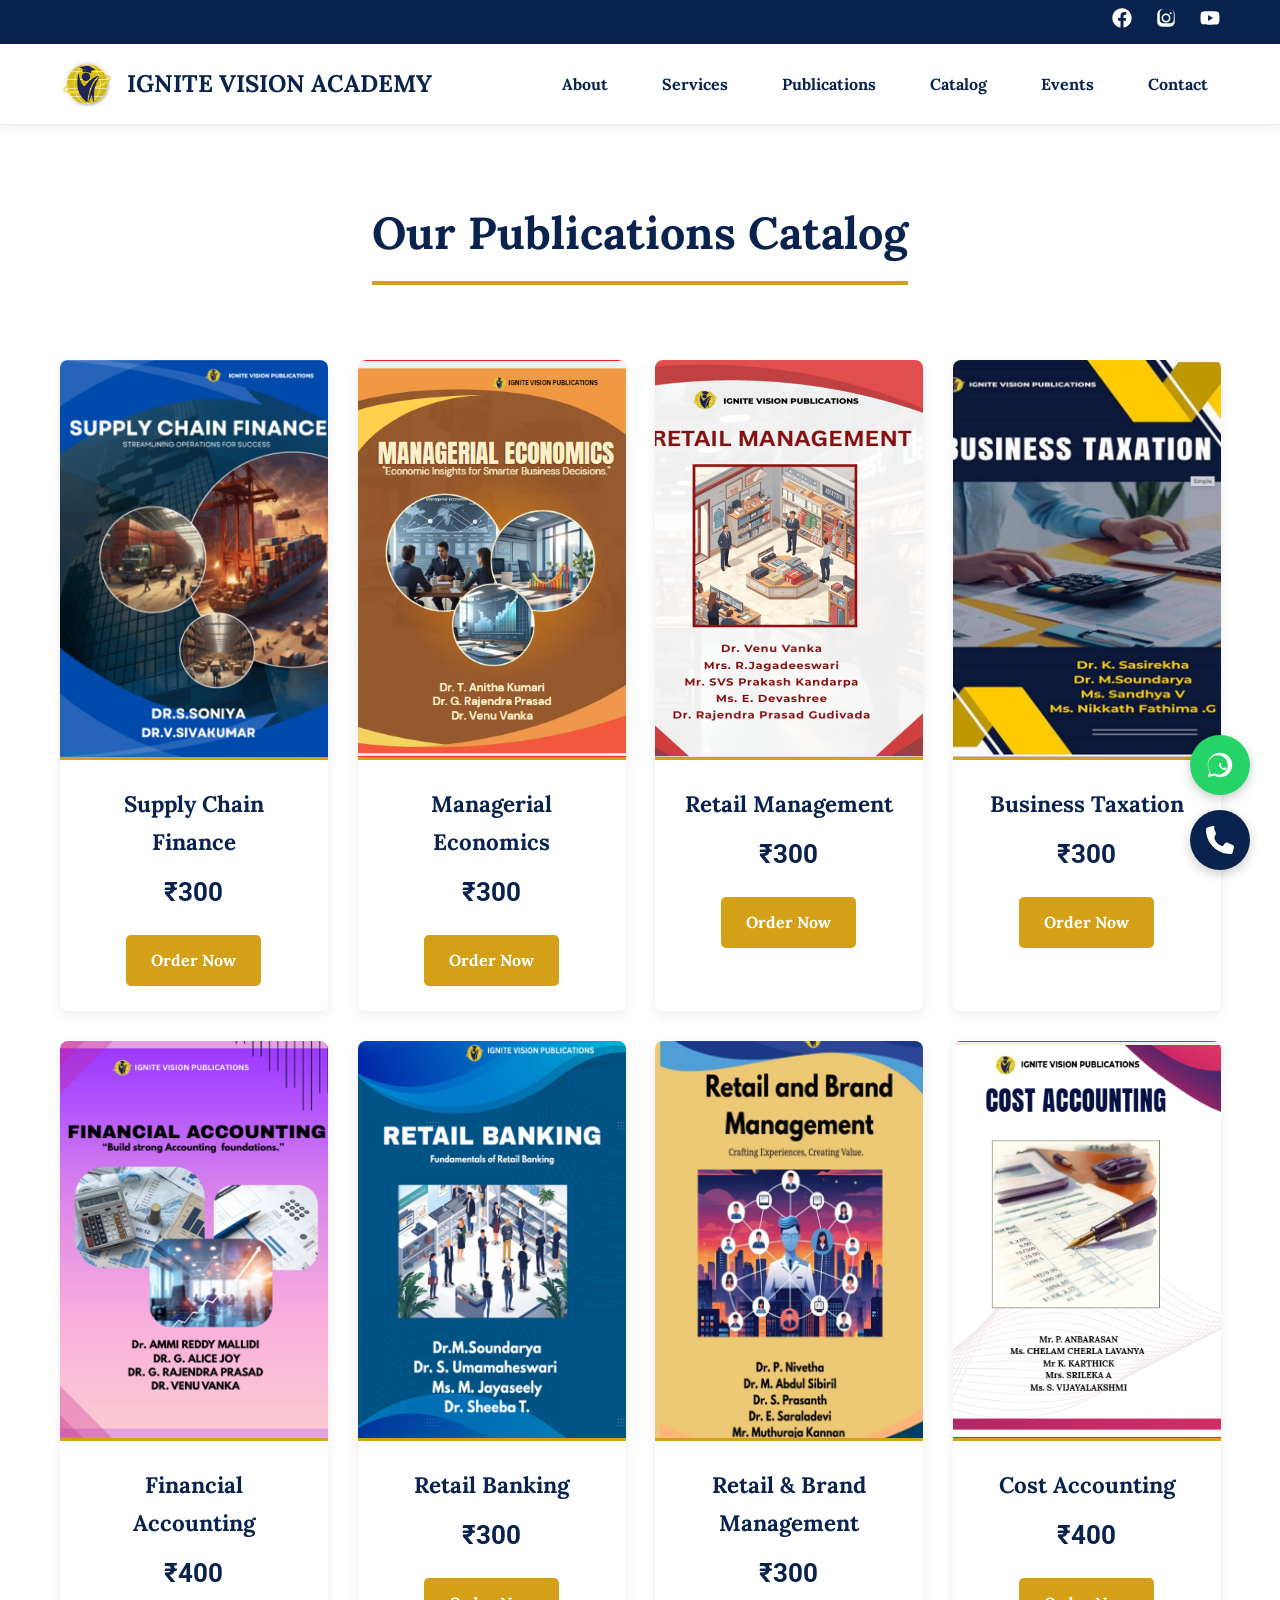
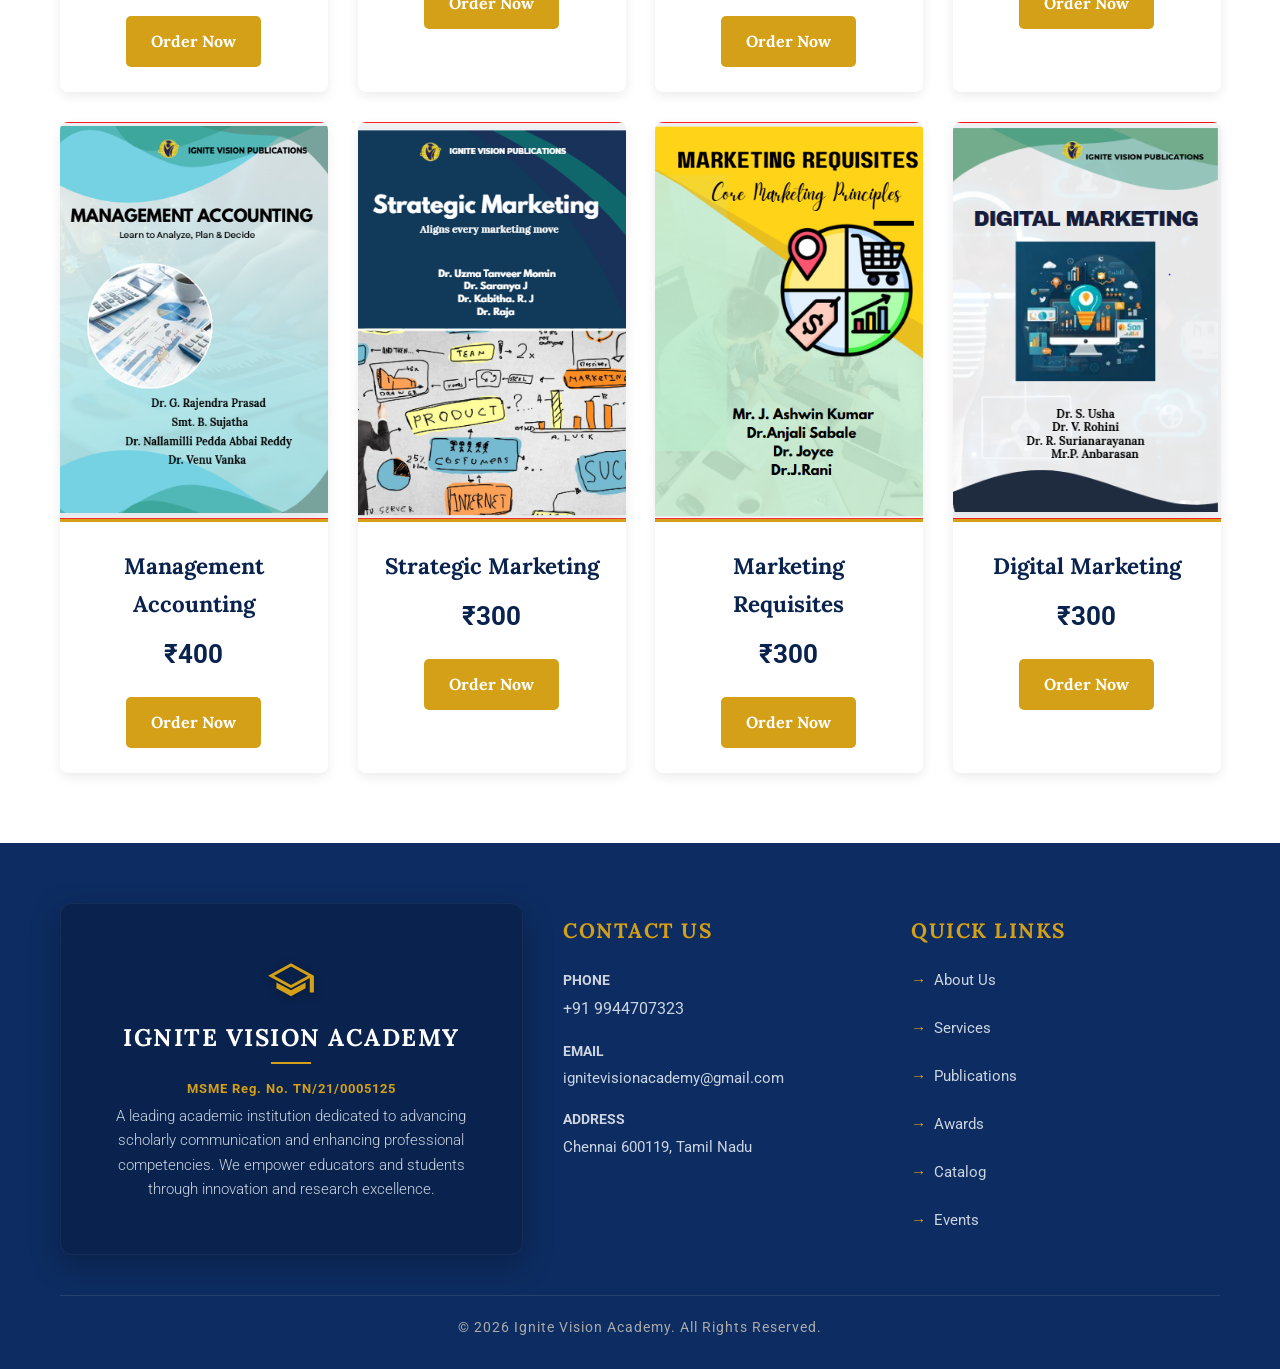
<file: catalog.html>
<!DOCTYPE html>
<html lang="en">
<head>
    <meta charset="UTF-8">
    <meta name="viewport" content="width=device-width, initial-scale=1.0">
    <title>Publications Catalog - Ignite Vision Academy</title>
    
    <link rel="preconnect" href="https://fonts.googleapis.com">
    <link rel="preconnect" href="https://fonts.gstatic.com" crossorigin>
    <link href="https://fonts.googleapis.com/css2?family=Lora:wght@700&family=Roboto:wght@300;400;700&display=swap" rel="stylesheet">
    
    <link rel="stylesheet" href="style.css">
    <style>
        /* Ensuring reveal styles are present if not in style.css */
        .reveal {
            opacity: 0;
            transform: translateY(40px);
            transition: all 0.9s cubic-bezier(0.17, 0.55, 0.55, 1);
            visibility: hidden;
        }
        .reveal.active {
            opacity: 1;
            transform: translateY(0);
            visibility: visible;
        }
    </style>
</head>
<body>

    <div class="social-ribbon">
        <div class="container">
            <div class="social-icons">
                <a href="#" target="_blank" aria-label="Facebook">
                    <svg xmlns="http://www.w3.org/2000/svg" viewBox="0 0 512 512"><path fill="currentColor" d="M504 256C504 119 393 8 256 8S8 119 8 256c0 123.78 90.69 226.38 209.25 245V327.69h-63V256h63v-54.64c0-62.15 37-96.48 93.67-96.48 27.14 0 55.52 4.84 55.52 4.84v61h-31.28c-30.8 0-40.41 19.12-40.41 38.73V256h68.78l-11 71.69h-57.78V501C413.31 482.38 504 379.78 504 256z"/></svg>
                </a>
                <a href="#" target="_blank" aria-label="Instagram">
                    <svg xmlns="http://www.w3.org/2000/svg" viewBox="0 0 448 512"><path fill="currentColor" d="M224.1 141c-63.6 0-114.9 51.3-114.9 114.9s51.3 114.9 114.9 114.9S339 319.5 339 255.9 287.7 141 224.1 141zm0 189.6c-41.1 0-74.7-33.5-74.7-74.7s33.5-74.7 74.7-74.7 74.7 33.5 74.7 74.7-33.6 74.7-74.7 74.7zm146.4-194.3c0 14.9-12 26.8-26.8 26.8-14.9 0-26.8-12-26.8-26.8s12-26.8 26.8-26.8 26.8 12 26.8 26.8zm76.1 27.2c-1.7-35.9-9.9-67.7-36.2-93.9-26.2-26.2-58-34.4-93.9-36.2-37.5-2.1-148.1-2.1-185.6 0-35.9 1.7-67.7 9.9-93.9 36.2-26.2 26.2-34.4 58-36.2 93.9-2.1 37.5-2.1 148.1 0 185.6 1.7 35.9 9.9 67.7 36.2 93.9 26.2 26.2 58 34.4 93.9 36.2 37.5 2.1 148.1 2.1 185.6 0 35.9-1.7 67.7-9.9 93.9-36.2 26.2-26.2 34.4-58 36.2-93.9 2.1-37.5 2.1-148.1 0-185.6zM416 331.4c-4.2 11.7-9.8 22.5-20.2 32.8-10.4 10.4-21.1 16-32.8 20.2-27.7 9.8-88.2 7.7-118.9 7.7-30.8 0-91.3 2.1-118.9-7.7-11.7-4.2-22.5-9.8-32.8-20.2-10.4-10.4-16-21.1-20.2-32.8-9.8-27.7-7.7-88.2-7.7-118.9 0-30.8-2.1-91.3 7.7-118.9 4.2-11.7 9.8-22.5 20.2-32.8 10.4-10.4 21.1-16 32.8-20.2 27.7-9.8 88.2-7.7 118.9-7.7 30.8 0 91.3-2.1 118.9 7.7 11.7 4.2 22.5 9.8 32.8 20.2 10.4 10.4 16 21.1 20.2 32.8 9.8 27.7 7.7 88.2 7.7 118.9 0 30.8 2.1 91.3-7.7 118.9z"/></svg>
                </a>
                <a href="#" target="_blank" aria-label="YouTube">
                    <svg xmlns="http://www.w3.org/2000/svg" viewBox="0 0 576 512"><path fill="currentColor" d="M549.655 124.083c-6.281-23.65-24.787-42.276-48.284-48.597C458.781 64 288 64 288 64S117.22 64 74.629 75.486c-23.497 6.322-42.003 24.947-48.284 48.597-11.412 42.867-11.412 132.305-11.412 132.305s0 89.438 11.412 132.305c6.281 23.65 24.787 42.276 48.284 48.597 42.599 11.486 213.37 11.486 213.37 11.486s170.77 0 213.37-11.486c23.497-6.322 42.003-24.947 48.284-48.597 11.412-42.867 11.412-132.305 11.412-132.305s0-89.438-11.412-132.305zM232 341.518V170.482l144 85.518-144 85.518z"/></svg>
                </a>
            </div>
        </div>
    </div>

    <header>
        <div class="container">
            <a href="index.html" class="logo-container"> <img src="images/logo.png" alt="Ignite Vision Academy Logo"> <h1>IGNITE VISION ACADEMY</h1>
            </a>
            <nav id="primary-navigation" data-visible="false">
                <ul>
                    <li><a href="index.html#about">About</a></li>
                    <li><a href="index.html#initiatives">Services</a></li>
                    <li><a href="index.html#publications">Publications</a></li>
                    <li><a href="catalog.html">Catalog</a></li>
                    <li><a href="index.html#events">Events</a></li>
                    <li><a href="index.html#contact">Contact</a></li>
                </ul>
                
                <button class="mobile-nav-toggle" aria-controls="primary-navigation" aria-expanded="false">
                    <span class="sr-only" style="display: none;">Menu</span>
                    <svg class="icon-hamburger" xmlns="http://www.w3.org/2000/svg" viewBox="0 0 24 24" fill="currentColor"><path d="M3 4H21V6H3V4ZM3 11H21V13H3V11ZM3 18H21V20H3V18Z"></path></svg>
                    <svg class="icon-close" xmlns="http://www.w3.org/2000/svg" viewBox="0 0 24 24" fill="currentColor"><path d="M19 6.41L17.59 5L12 10.59L6.41 5L5 6.41L10.59 12L5 17.59L6.41 19L12 13.41L17.59 19L19 17.59L13.41 12L19 6.41Z"></path></svg>
                </button>
            </nav>
        </div>
    </header>

    <main>
        <section id="catalog">
            <div class="container">
                <div class="section-header reveal">
                    <h2>Our Publications Catalog</h2>
                </div>
                
                <div class="catalog-grid">
                
                    <div class="book-card reveal">
                        <div class="book-image-container">
                            <img src="images/book-supply-chain-front.png" alt="Book Cover: Supply Chain Finance" class="book-image book-cover-front">
                            <img src="images/book-supply-chain-back.png" alt="Book Cover: Supply Chain Finance" class="book-image book-cover-back">
                        </div>
                        <div class="book-card-content">
                            <h3>Supply Chain Finance</h3>
                            <p class="book-price">₹300</p> 
                            <a href="https://wa.me/919944707323?text=Hello,%20I%20would%20like%20to%20order%20the%20book:%20Supply%20Chain%20Finance" class="btn" target="_blank">Order Now</a>
                        </div>
                    </div>
                    
                    <div class="book-card reveal">
                        <div class="book-image-container">
                            <img src="images/book-managerial-economics-front.png" alt="Book Cover: Managerial Economics" class="book-image book-cover-front">
                            <img src="images/book-managerial-economics-back.png" alt="Book Cover: Managerial Economics" class="book-image book-cover-back">
                        </div>
                        <div class="book-card-content">
                            <h3>Managerial Economics</h3>
                            <p class="book-price">₹300</p> 
                            <a href="https://wa.me/919944707323?text=Hello,%20I%20would%20like%20to%20order%20the%20book:%20Managerial%20Economics" class="btn" target="_blank">Order Now</a>
                        </div>
                    </div>
                    
                    <div class="book-card reveal">
                        <div class="book-image-container">
                            <img src="images/book-retail-management-front.png" alt="Book Cover: Retail Management" class="book-image book-cover-front">
                            <img src="images/book-retail-management-back.png" alt="Book Cover: Retail Management" class="book-image book-cover-back">
                        </div>
                        <div class="book-card-content">
                            <h3>Retail Management</h3>
                            <p class="book-price">₹300</p> 
                            <a href="https://wa.me/919944707323?text=Hello,%20I%20would%20like%20to%20order%20the%20book:%20Retail%20Management" class="btn" target="_blank">Order Now</a>
                        </div>
                    </div>
                    
                    <div class="book-card reveal">
                        <div class="book-image-container">
                            <img src="images/book-business-taxation-front.png" alt="Book Cover: Business Taxation" class="book-image book-cover-front">
                            <img src="images/book-business-taxation-back.png" alt="Book Cover: Business Taxation" class="book-image book-cover-back">
                        </div>
                        <div class="book-card-content">
                            <h3>Business Taxation</h3>
                            <p class="book-price">₹300</p> 
                            <a href="https://wa.me/919944707323?text=Hello,%20I%20would%20like%20to%20order%20the%20book:%20Business%20Taxation" class="btn" target="_blank">Order Now</a>
                        </div>
                    </div>
                    
                    <div class="book-card reveal">
                        <div class="book-image-container">
                            <img src="images/book-financial-accounting-front.png" alt="Book Cover: Financial Accounting" class="book-image book-cover-front">
                            <img src="images/book-financial-accounting-back.png" alt="Book Cover: Financial Accounting" class="book-image book-cover-back">
                        </div>
                        <div class="book-card-content">
                            <h3>Financial Accounting</h3>
                            <p class="book-price">₹400</p> 
                            <a href="https://wa.me/919944707323?text=Hello,%20I%20would%20like%20to%20order%20the%20book:%20Financial%20Accounting" class="btn" target="_blank">Order Now</a>
                        </div>
                    </div>
                    
                    <div class="book-card reveal">
                        <div class="book-image-container">
                            <img src="images/book-retail-banking-front.png" alt="Book Cover: Retail Banking" class="book-image book-cover-front">
                            <img src="images/book-retail-banking-back.png" alt="Book Cover: Retail Banking" class="book-image book-cover-back">
                        </div>
                        <div class="book-card-content">
                            <h3>Retail Banking</h3>
                            <p class="book-price">₹300</p> 
                            <a href="https://wa.me/919944707323?text=Hello,%20I%20would%20like%20to%20order%20the%20book:%20Retail%20Banking" class="btn" target="_blank">Order Now</a>
                        </div>
                    </div>
                    
                    <div class="book-card reveal">
                        <div class="book-image-container">
                            <img src="images/book-retail-brand-management-front.png" alt="Book Cover: Retail and Brand Management" class="book-image book-cover-front">
                            <img src="images/book-retail-brand-management-back.png" alt="Book Cover: Retail and Brand Management" class="book-image book-cover-back">
                        </div>
                        <div class="book-card-content">
                            <h3>Retail & Brand Management</h3>
                            <p class="book-price">₹300</p> 
                            <a href="https://wa.me/919944707323?text=Hello,%20I%20would%20like%20to%20order%20the%20book:%20Retail%20and%20Brand%20Management" class="btn" target="_blank">Order Now</a>
                        </div>
                    </div>
                    
                     <div class="book-card reveal">
                        <div class="book-image-container">
                            <img src="images/Front-Cost-Accounting.png" alt="Book Cover: Cost Accounting" class="book-image book-cover-front">
                            <img src="images/Back-Cost-Accounting-2.png" alt="Book Cover: Cost Accounting" class="book-image book-cover-back">
                        </div>
                        <div class="book-card-content">
                            <h3>Cost Accounting</h3>
            <p class="book-price">₹400</p> 
            <a href="https://wa.me/919944707323?text=Hello,%20I%20would%20like%20to%20order%20the%20book:%20Cost%20Accounting" class="btn" target="_blank">Order Now</a>
        </div>
                    </div>
                     <div class="book-card reveal">
                        <div class="book-image-container">
                           <img src="images/front-Management-Accounting.png" alt="Book Cover: Management Accounting" class="book-image book-cover-front">
            <img src="images/Back-Management-Accounting-2.png" alt="Book Cover: Management Accounting" class="book-image book-cover-back">
        </div>
                        <div class="book-card-content">
                            <h3>Management Accounting</h3>
            <p class="book-price">₹400</p> 
            <a href="https://wa.me/919944707323?text=Hello,%20I%20would%20like%20to%20order%20the%20book:%20Management%20Accounting" class="btn" target="_blank">Order Now</a>
        </div>
                    </div>

                     <div class="book-card reveal">
                        <div class="book-image-container">
                           <img src="images/front-strategic-marketing.PNG" alt="Book Cover: Strategic Marketing" class="book-image book-cover-front">
            <img src="images/back-strategic-marketing.PNG" alt="Book Cover: Strategic Marketing" class="book-image book-cover-back">
         </div>
                        <div class="book-card-content">
                            <h3>Strategic Marketing</h3>
            <p class="book-price">₹300</p> 
            <a href="https://wa.me/919944707323?text=Hello,%20I%20would%20like%20to%20order%20the%20book:%20Strategic%20Marketing" class="btn" target="_blank">Order Now</a>
        </div>
                    </div>
                     <div class="book-card reveal">
                        <div class="book-image-container">
                             <img src="images/front-marketing-requisites.PNG" alt="Book Cover: Marketing Requisites" class="book-image book-cover-front">
                <img src="images/back-marketing-requisites.PNG" alt="Book Cover: Marketing Requisites" class="book-image book-cover-back">
           </div>
                        <div class="book-card-content">
                            <h3>Marketing Requisites</h3>
                <p class="book-price">₹300</p> 
                <a href="https://wa.me/919944707323?text=Hello,%20I%20would%20like%20to%20order%20the%20book:%20Marketing%20Requisites" class="btn" target="_blank">Order Now</a>
             </div>
                    </div>
                     <div class="book-card reveal">
                        <div class="book-image-container">
                             <img src="images/front-Digital-marketing.PNG" alt="Book Cover: Digital Marketing" class="book-image book-cover-front">
                <img src="images/back-Digital-marketing.PNG" alt="Book Cover: Digital Marketing" class="book-image book-cover-back">
            </div>
                        <div class="book-card-content">
                            <h3>Digital Marketing</h3>
                <p class="book-price">₹300</p> 
                <a href="https://wa.me/919944707323?text=Hello,%20I%20would%20like%20to%20order%20the%20book:%20Digital%20Marketing" class="btn" target="_blank">Order Now</a>
            </div>
                    </div>
                </div>
            </div>
        </section>
    </main>

   <footer id="contact" style="background-color: #0d2c61; padding: 60px 0 30px; color: var(--white);">
    <div class="container">
        <div class="footer-grid" style="display: grid; grid-template-columns: 1.5fr 1fr 1fr; gap: 40px; align-items: stretch;">
            
            <div class="footer-brand-sidebar reveal" style="background-color: #0A234E; text-align: center; display: flex; flex-direction: column; justify-content: center; padding: 35px 30px; border-radius: 12px; box-shadow: 0 10px 30px rgba(0,0,0,0.25); border: 1px solid rgba(255,255,255,0.05);">
                <div style="margin-bottom: 15px;">
                    <svg xmlns="http://www.w3.org/2000/svg" width="50" height="50" viewBox="0 0 24 24" fill="var(--primary-gold)" style="margin-bottom: 10px; filter: drop-shadow(0 2px 4px rgba(0,0,0,0.3));">
                        <path d="M12 3L1 9l11 6 9-4.91V17h2V9L12 3zM3.89 9L12 4.58 20.11 9 12 13.42 3.89 9zM12 16l-7-3.82V15l7 3.82 7-3.82v-2.82L12 16z"/>
                    </svg>
                    <h3 style="color: var(--white); font-size: 1.5rem; margin: 0; font-family: var(--font-heading); text-transform: uppercase; letter-spacing: 1.5px; line-height: 1.1;">
                        Ignite Vision Academy
                    </h3>
                    <div style="width: 40px; height: 2px; background: var(--primary-gold); margin: 10px auto 0;"></div>
                </div>
                <p style="color: #cbd5e1; line-height: 1.6; font-size: 0.95rem; margin: 0; font-weight: 300;">
                    <span style="display: block; font-size: 0.8rem; color: var(--primary-gold); margin-bottom: 5px; font-weight: 700; letter-spacing: 1px;">MSME Reg. No. TN/21/0005125</span>
                    A leading academic institution dedicated to advancing scholarly communication and enhancing professional competencies. We empower educators and students through innovation and research excellence.
                </p>
            </div>

            <div class="footer-contact reveal" style="padding: 10px 0;">
                <h3 style="color: var(--primary-gold); font-family: var(--font-heading); text-transform: uppercase; letter-spacing: 1.5px; margin-bottom: 20px; font-size: 1.3rem;">Contact Us</h3>
                <div style="display: flex; flex-direction: column; gap: 15px;">
                    <p style="color: #eee; font-size: 0.95rem; margin: 0;">
                        <strong style="color: var(--white); display: block; margin-bottom: 2px; font-size: 0.85rem; text-transform: uppercase; opacity: 0.8;">Phone</strong>
                        <a href="tel:+919944707323" style="color: #cbd5e1; text-decoration: none; font-size: 1rem; transition: color 0.3s;">+91 9944707323</a>
                    </p>
                    <p style="color: #eee; font-size: 0.95rem; margin: 0;">
                        <strong style="color: var(--white); display: block; margin-bottom: 2px; font-size: 0.85rem; text-transform: uppercase; opacity: 0.8;">Email</strong>
                        <a href="mailto:ignitevisionacademy@gmail.com" style="color: #cbd5e1; text-decoration: none; word-break: break-all; transition: color 0.3s;">ignitevisionacademy@gmail.com</a>
                    </p>
                    <p style="color: #eee; font-size: 0.95rem; margin: 0;">
                        <strong style="color: var(--white); display: block; margin-bottom: 2px; font-size: 0.85rem; text-transform: uppercase; opacity: 0.8;">Address</strong>
                        <span style="color: #cbd5e1;">Chennai 600119, Tamil Nadu</span>
                    </p>
                </div>
            </div>
            
            <div class="footer-links reveal" style="padding: 10px 0;">
                <h3 style="color: var(--primary-gold); font-family: var(--font-heading); text-transform: uppercase; letter-spacing: 1.5px; margin-bottom: 20px; font-size: 1.3rem;">Quick Links</h3>
                <ul style="list-style: none; padding: 0; margin: 0; display: flex; flex-direction: column; gap: 10px;">
                    <li><a href="#about" style="color: #cbd5e1; text-decoration: none; font-size: 0.95rem; display: flex; align-items: center; gap: 8px; transition: 0.3s;"><span style="color: var(--primary-gold);">→</span> About Us</a></li>
                    <li><a href="#initiatives" style="color: #cbd5e1; text-decoration: none; font-size: 0.95rem; display: flex; align-items: center; gap: 8px; transition: 0.3s;"><span style="color: var(--primary-gold);">→</span> Services</a></li>
                    <li><a href="#publications" style="color: #cbd5e1; text-decoration: none; font-size: 0.95rem; display: flex; align-items: center; gap: 8px; transition: 0.3s;"><span style="color: var(--primary-gold);">→</span> Publications</a></li>
                    <li><a href="#awards" style="color: #cbd5e1; text-decoration: none; font-size: 0.95rem; display: flex; align-items: center; gap: 8px; transition: 0.3s;"><span style="color: var(--primary-gold);">→</span> Awards</a></li>
                    <li><a href="catalog.html" style="color: #cbd5e1; text-decoration: none; font-size: 0.95rem; display: flex; align-items: center; gap: 8px; transition: 0.3s;"><span style="color: var(--primary-gold);">→</span> Catalog</a></li>
                    <li><a href="#events" style="color: #cbd5e1; text-decoration: none; font-size: 0.95rem; display: flex; align-items: center; gap: 8px; transition: 0.3s;"><span style="color: var(--primary-gold);">→</span> Events</a></li>
                </ul>
            </div>

        </div>
        
        <div class="copyright" style="text-align: center; margin-top: 40px; padding-top: 20px; border-top: 1px solid rgba(255,255,255,0.1); color: #aaa; font-size: 0.85rem; letter-spacing: 1px;">
            <p>&copy; 2026 Ignite Vision Academy. All Rights Reserved.</p>
        </div>
    </div>
</footer>

    <div class="floating-action-buttons">
        <a href="https://wa.me/919944707323" class="fab-icon whatsapp" target="_blank" aria-label="Chat on WhatsApp">
            <svg xmlns="http://www.w3.org/2000/svg" viewBox="0 0 512 512"><path fill="currentColor" d="M414.7 97.4C371.1 53.8 314.3 32 256 32C132.3 32 32 132.3 32 256c0 40.8 11.1 79.3 31.4 113.3L32 480l119.4-31.4c33.4 19.7 70.9 31.4 104.6 31.4h.1c123.7 0 224-100.3 224-224c0-58.3-21.8-115.1-65.3-158.6zM256 438.3h-.1c-33.1 0-65.1-8.8-93.7-25.1l-6.7-4l-69.8 18.3L71 359.2l-4.5-7c-17-28.7-27.3-61.5-27.3-96.1c0-98.8 80.3-179.1 179.1-179.1s179.1 80.3 179.1 179.1c0 98.8-80.3 179.1-179.1 179.1zM368.5 308.7c-3.3-1.7-19.8-9.8-22.8-10.9c-3-1.1-5.2-1.7-7.4 1.7c-2.2 3.3-8.6 10.9-10.6 13.1c-2 2.2-4 2.5-7.4 0.8s-14.3-5.2-27.2-16.8c-10.1-9.1-16.8-20.4-18.8-24.1c-2-3.7-.2-5.7 1.5-7.4c1.5-1.5 3.3-3.9 5-5.8c1.7-1.9 2.2-3.3 3.3-5.7c1.1-2.3 0.6-4.3-0.3-5.7c-.9-1.4-7.4-17.8-10.1-24.4c-2.7-6.5-5.5-5.6-7.6-5.7c-2.1-.1-4.5-.1-6.8-.1c-2.3 0-6.1 0.9-9.3 4.8c-3.2 3.9-12.2 12-12.2 29.2c0 17.2 12.5 33.9 14.2 36.2c1.7 2.3 24.4 37.4 59.3 52.5c8.5 3.7 15.2 6 20.3 7.7c5.1 1.7 9.7 1.5 13.4 1c4.2-.1 19.8-8.1 22.6-16.1c2.8-7.9 2.8-14.8 2-16.1c-.9-1.3-3.3-2.4-6.8-4.1z"/></svg>
        </a>
        <a href="tel:+919944707323" class="fab-icon phone" aria-label="Call Us">
            <svg xmlns="http://www.w3.org/2000/svg" viewBox="0 0 512 512"><path fill="currentColor" d="M164.9 24.6c-7.7-18.6-28-28.5-47.4-23.2l-88 24C12.1 30.2 0 46 0 64C0 311.4 200.6 512 448 512c18 0 33.8-12.1 38.6-29.5l24-88c5.3-19.4-4.6-39.7-23.2-47.4l-96-40c-16.3-6.8-35.2-2.2-46.1 11.7L304 368c-72.3-14.4-137.7-79.7-152.1-152.1l15.7-47.9c13.9-10.9 18.5-29.8 11.7-46.1l-40-96z"/></svg>
        </a>
    </div>

    <script>
        document.addEventListener('DOMContentLoaded', () => {
            // REVEAL ON SCROLL
            const revealObserver = new IntersectionObserver((entries) => {
                entries.forEach(entry => {
                    if (entry.isIntersecting) {
                        entry.target.classList.add('active');
                    }
                });
            }, { threshold: 0.1 });

            document.querySelectorAll('.reveal').forEach(el => revealObserver.observe(el));

            // MOBILE NAVIGATION
            const primaryNav = document.getElementById('primary-navigation');
            const navToggle = document.querySelector('.mobile-nav-toggle');

            navToggle.addEventListener('click', () => {
                const isVisible = primaryNav.getAttribute('data-visible') === 'true';
                primaryNav.setAttribute('data-visible', isVisible ? 'false' : 'true');
                navToggle.setAttribute('aria-expanded', isVisible ? 'false' : 'true');
            });
        });
    </script>
</body>
</html>
</file>
<file: style.css>
/* --- 1. Global Styles & Variables --- */
:root {
    --primary-blue: #0A234E;
    --primary-gold: #D4A017;
    --light-gray: #f4f7f6;
    --dark-text: #333;
    --white: #ffffff;
    --shadow: 0 4px 12px rgba(0,0,0,0.08);
    --shadow-hover: 0 8px 20px rgba(0,0,0,0.12);
    --font-body: 'Roboto', sans-serif;
    --font-heading: 'Lora', serif;
}

* {
    margin: 0;
    padding: 0;
    box-sizing: border-box;
}

html {
    scroll-behavior: smooth;
    scroll-padding-top: 80px; 
}

body {
    font-family: var(--font-body);
    line-height: 1.7;
    color: var(--dark-text);
    background-color: var(--white);
}

.container {
    max-width: 1200px;
    margin: 0 auto;
    padding: 0 20px;
}

section {
    padding: 70px 0;
}

section#hero-section {
    padding: 0;
}

section:nth-child(even) {
    background-color: var(--light-gray);
}

h1, h2, h3 {
    font-family: var(--font-heading);
    color: var(--primary-blue);
    margin-bottom: 20px;
    font-weight: 700;
}

h2 {
    font-size: 2.8rem;
    text-align: center;
    border-bottom: 4px solid var(--primary-gold);
    display: inline-block;
    padding-bottom: 10px;
    margin-bottom: 25px;
}

.section-header {
    text-align: center;
    margin-bottom: 50px;
}

img {
    max-width: 100%;
    height: auto;
}

/* --- 1.5 Social Ribbon --- */
.social-ribbon {
    background-color: var(--primary-blue);
    padding: 8px 0;
}

.social-ribbon .container {
    display: flex;
    justify-content: flex-end;
    align-items: center;
}

.social-icons a {
    color: var(--white);
    margin-left: 20px;
    text-decoration: none;
    transition: all 0.3s ease;
}

.social-icons a:hover {
    color: var(--primary-gold);
    transform: scale(1.1);
}

.social-icons svg {
    width: 20px;
    height: 20px;
}

/* --- 2. Header & Navigation --- */
header {
    background: var(--white);
    padding: 15px 0;
    border-bottom: 1px solid #eee;
    position: sticky;
    top: 0;
    z-index: 1000;
    box-shadow: 0 2px 10px rgba(0,0,0,0.07);
}

header .container {
    display: flex;
    justify-content: space-between;
    align-items: center;
}

.logo-container {
    display: flex;
    align-items: center;
    text-decoration: none;
}

.logo-container img {
    height: 50px;
    margin-right: 15px;
}

.logo-container h1 {
    font-size: 1.5rem;
    margin: 0;
    color: var(--primary-blue);
}

nav ul {
    list-style: none;
    display: flex;
}

nav li {
    margin-left: 30px;
}

nav a {
    text-decoration: none;
    color: var(--primary-blue);
    font-weight: 700;
    font-family: var(--font-heading);
    font-size: 1rem;
    padding: 8px 12px;
    border-radius: 5px;
    transition: all 0.3s ease;
}

nav a:hover, nav a.active {
    background-color: var(--primary-gold);
    color: var(--white);
}

/* --- 3. HERO CAROUSEL Section --- */
#hero-section {
    width: 100%;
    height: 600px;
    position: relative;
}

#hero-swiper {
    width: 100%;
    height: 100%;
}

.hero-slide {
    width: 100%;
    height: 100%;
    background-size: cover;
    background-position: center;
    position: relative;
}

.hero-overlay {
    position: absolute;
    top: 0;
    left: 0;
    width: 100%;
    height: 100%;
    background: rgba(10, 35, 78, 0.75);
    display: flex;
    align-items: center;
    justify-content: center;
}

.hero-content {
    text-align: center;
    color: var(--white);
    padding: 0 20px; /* Add padding for mobile */
}

.hero-content h1 {
    font-size: 3.8rem;
    margin-bottom: 15px;
    color: var(--white);
    font-weight: 700;
}

.hero-content p {
    font-size: 1.3rem;
    font-weight: 300;
    max-width: 600px;
    margin: 0 auto; /* Ensures text is centered */
}

#hero-swiper .swiper-button-next,
#hero-swiper .swiper-button-prev {
    color: var(--white);
    opacity: 0.7;
    transition: opacity 0.3s ease;
}
#hero-swiper .swiper-button-next:hover,
#hero-swiper .swiper-button-prev:hover {
    opacity: 1;
    color: var(--primary-gold);
}

#hero-swiper .swiper-pagination-bullet {
    background: rgba(255,255,255,0.7);
    width: 12px;
    height: 12px;
    opacity: 1;
}

#hero-swiper .swiper-pagination-bullet-active {
    background: var(--primary-gold);
}


/* --- 4. ENHANCED About Us Section --- */
#about .about-content {
    display: grid;
    grid-template-columns: repeat(auto-fit, minmax(300px, 1fr));
    gap: 30px;
    text-align: center;
}

.about-card {
    background: var(--white);
    padding: 35px 30px;
    border-radius: 8px;
    box-shadow: var(--shadow);
    border-top: 5px solid var(--primary-gold);
    transition: all 0.3s ease;
}

.about-card:hover {
    transform: translateY(-10px);
    box-shadow: var(--shadow-hover);
}

.about-card-icon {
    width: 60px;
    height: 60px;
    margin: 0 auto 20px auto;
    color: var(--primary-blue);
}

.about-card h3 {
    font-size: 1.8rem;
}

.about-card p {
    font-size: 1.05rem;
}

/* --- 5. ENHANCED & CENTERED Team Section --- */
.team-category {
    font-size: 2.2rem;
    width: 100%;
    text-align: center;
    margin-top: 30px;
    margin-bottom: 30px;
    border: none;
    color: var(--primary-blue);
}

.team-category:first-child {
    margin-top: 0;
}

.team-group-wrapper {
    display: flex;
    justify-content: center;
    align-items: stretch;
    flex-wrap: wrap;
    gap: 30px;
}

.team-card {
    background: var(--white);
    border-radius: 8px;
    box-shadow: var(--shadow);
    text-align: center;
    padding: 30px 25px;
    transition: all 0.3s ease;
    flex-basis: 300px;
    flex-grow: 0;
    display: flex;
    flex-direction: column;
}

.team-card:hover {
    transform: translateY(-10px);
    box-shadow: var(--shadow-hover);
}

.team-avatar {
    width: 120px;
    height: 120px;
    border-radius: 50%;
    background-color: var(--light-gray);
    margin: 0 auto 20px auto;
    display: flex;
    align-items: center;
    justify-content: center;
    border: 4px solid var(--primary-gold);
    overflow: hidden;
}

.team-avatar svg {
    width: 60px;
    height: 60px;
    color: var(--primary-blue);
}

.team-card h3 {
    font-size: 1.4rem;
    margin-bottom: 5px;
    color: var(--primary-blue);
}

.team-card .title {
    font-size: 1.1rem;
    font-weight: 700;
    color: var(--primary-gold);
    margin-bottom: 15px;
}

.team-card p {
    font-size: 0.95rem;
    color: #555;
}

/* --- 6. Academic Initiatives Section --- */
.initiatives-grid {
    display: grid;
    grid-template-columns: repeat(auto-fit, minmax(320px, 1fr));
    gap: 30px;
}

.initiative-card {
    background: var(--white);
    border-radius: 8px;
    box-shadow: var(--shadow);
    padding: 30px;
    border-left: 5px solid var(--primary-blue);
    transition: all 0.3s ease;
}

.initiative-card:hover {
    transform: scale(1.03);
    box-shadow: var(--shadow-hover);
}

.initiative-card h3 {
    font-size: 1.5rem;
}

.initiative-card p {
    font-size: 0.95rem;
}

/* --- 7. Publications Carousel Section --- */
.btn {
    display: inline-block;
    text-decoration: none;
    background-color: var(--primary-gold);
    color: var(--white);
    padding: 12px 25px;
    border-radius: 5px;
    font-weight: 700;
    font-family: var(--font-heading);
    transition: all 0.3s ease;
    border: none;
    cursor: pointer;
}
.btn:hover {
    background-color: var(--primary-blue);
    transform: scale(1.05);
}

#publications .publication-intro {
    text-align: center;
    max-width: 800px;
    margin: 0 auto 40px auto;
}

.publication-process {
    display: grid;
    grid-template-columns: repeat(auto-fit, minmax(300px, 1fr));
    gap: 30px;
    margin-bottom: 50px;
}

.process-card {
    background: var(--white);
    padding: 30px;
    border-radius: 8px;
    box-shadow: var(--shadow);
}

.publication-carousel-container {
    position: relative;
    padding: 0 50px;
}

/* Styles for Book items in the CAROUSEL */
.book-slide {
    background: var(--white);
    border-radius: 8px;
    box-shadow: var(--shadow);
    overflow: hidden;
    text-align: center;
    transition: all 0.3s ease;
}

.book-slide:hover {
    box-shadow: var(--shadow-hover);
}

.book-slide .book-image-container {
    position: relative;
    width: 100%;
    height: 380px;
    border-bottom: 3px solid var(--primary-gold);
}

.book-slide .book-image {
    position: absolute;
    top: 0;
    left: 0;
    width: 100%;
    height: 100%;
    object-fit: cover;
    transition: opacity 0.4s ease-in-out;
}

.book-slide .book-cover-back {
    opacity: 0;
    filter: brightness(90%);
}

.book-slide:hover .book-cover-front {
    opacity: 0;
}

.book-slide:hover .book-cover-back {
    opacity: 1;
}

.book-slide .book-slide-content {
    padding: 25px;
}

.book-slide .book-slide-content h3 {
    font-size: 1.3rem;
    color: var(--primary-blue);
    margin-bottom: 10px;
}

.book-slide .book-price {
    font-size: 1.5rem;
    font-weight: 700;
    color: var(--primary-blue);
    margin-bottom: 20px;
}

#publications-swiper .swiper-button-next, 
#publications-swiper .swiper-button-prev {
    color: var(--primary-blue);
    background: rgba(255, 255, 255, 0.8);
    border-radius: 50%;
    width: 50px;
    height: 50px;
    box-shadow: 0 2px 5px rgba(0,0,0,0.1);
}
#publications-swiper .swiper-button-next:after, 
#publications-swiper .swiper-button-prev:after {
    font-size: 20px;
    font-weight: 800;
}
#publications-swiper .swiper-button-prev { left: 0; }
#publications-swiper .swiper-button-next { right: 0; }

#publications-swiper .swiper-pagination-bullet-active {
    background: var(--primary-gold);
}

/* --- 8. Events Section (with Flyer Carousel) --- */
#events h3 {
    text-align: center;
    font-size: 2.2rem;
    margin-bottom: 30px;
}

.events-table {
    width: 100%;
    border-collapse: collapse;
    margin-bottom: 60px;
    box-shadow: var(--shadow);
    border-radius: 8px;
    overflow: hidden;
}

.events-table th, .events-table td {
    padding: 18px 15px;
    border: 1px solid #ddd;
    text-align: left;
}

.events-table th {
    background-color: var(--primary-blue);
    color: var(--white);
    font-size: 1.1rem;
    font-family: var(--font-heading);
}

.events-table tr:nth-child(even) {
    background-color: #f9f9f9;
}

.events-table tr:hover {
    background-color: #e6f3ff;
}

.flyer-carousel-container {
    position: relative;
    padding: 0 50px;
}

.flyer-slide img {
    border-radius: 8px;
    box-shadow: var(--shadow);
    width: 100%;
}

#flyer-swiper .swiper-pagination-bullet-active {
    background: var(--primary-gold);
}

#flyer-swiper .swiper-button-next, 
#flyer-swiper .swiper-button-prev {
     color: var(--primary-blue);
}

/* --- 9. Associated Colleges Section --- */
.associates-list {
    display: flex;
    justify-content: center;
    align-items: center;
    flex-wrap: wrap;
    gap: 30px;
}

.associate-item {
    font-size: 1.2rem;
    font-weight: 700;
    color: #555;
    padding: 25px 35px;
    background: var(--white);
    border-radius: 8px;
    box-shadow: var(--shadow);
    border-bottom: 4px solid var(--primary-gold);
    transition: all 0.3s ease;
}

.associate-item:hover {
    transform: translateY(-5px);
    box-shadow: var(--shadow-hover);
}

/* --- 10. NEW FOOTER & CONTACT FORM --- */
footer {
    background-color: var(--primary-blue);
    color: var(--white);
    padding: 70px 0;
}

.footer-grid {
    display: grid;
    grid-template-columns: 1.5fr 1fr;
    gap: 60px;
}

.footer-grid h3 {
    color: var(--primary-gold);
    margin-bottom: 25px;
    font-size: 1.6rem;
}

/* Contact Form Styles */
.contact-form .form-group {
    margin-bottom: 20px;
}

.contact-form label {
    display: block;
    margin-bottom: 8px;
    font-weight: 700;
    color: #eee;
}

.contact-form input[type="text"],
.contact-form input[type="email"],
.contact-form textarea {
    width: 100%;
    padding: 12px;
    border-radius: 5px;
    border: 1px solid #5a7ea9;
    background-color: #1c3a6b;
    color: var(--white);
    font-family: var(--font-body);
    font-size: 1rem;
}

.contact-form input[type="text"]:focus,
.contact-form input[type="email"]:focus,
.contact-form textarea:focus {
    outline: none;
    border-color: var(--primary-gold);
    box-shadow: 0 0 8px rgba(212, 160, 23, 0.5);
}

.contact-form textarea {
    resize: vertical;
    min-height: 120px;
}

.contact-form .btn {
    font-size: 1.1rem;
    padding: 12px 30px;
}

/* Footer Info Styles */
.footer-info-links {
    display: flex;
    flex-direction: column;
    gap: 40px;
}

.footer-links ul { 
    list-style: none; 
}

.footer-links li { 
    margin-bottom: 12px; 
}

.footer-links a {
    color: #eee;
    text-decoration: none;
    transition: all 0.3s ease;
}

.footer-links a:hover {
    color: var(--primary-gold);
    text-decoration: underline;
}

.footer-contact p {
    color: #eee;
    line-height: 1.8;
    margin-bottom: 10px;
}

.footer-contact a {
    color: #eee;
    text-decoration: none;
}

.footer-contact a:hover {
    color: var(--primary-gold);
    text-decoration: underline;
}

.copyright {
    text-align: center;
    margin-top: 60px;
    padding-top: 25px;
    border-top: 1px solid #3a5a8a;
    font-size: 0.9rem;
    color: #aaa;
}

/* --- 11. Popup Modal for Announcements --- */
.modal-overlay {
    display: none;
    position: fixed;
    top: 0;
    left: 0;
    width: 100%;
    height: 100%;
    background: rgba(0, 0, 0, 0.7);
    z-index: 2000;
    justify-content: center;
    align-items: center;
}

.modal-content {
    background: var(--white);
    padding: 20px;
    border-radius: 8px;
    max-width: 500px;
    width: 90%;
    position: relative;
    box-shadow: 0 10px 30px rgba(0,0,0,0.3);
    animation: fadeIn 0.4s ease-out;
}

.modal-content h2 {
    margin-top: 0;
    color: var(--primary-blue);
    text-align: center;
}

.modal-content img {
    width: 100%;
    border-radius: 8px;
}

.modal-close {
    position: absolute;
    top: -15px;
    right: -15px;
    background: var(--primary-gold);
    color: var(--white);
    border: none;
    border-radius: 50%;
    width: 35px;
    height: 35px;
    font-size: 1.5rem;
    font-weight: 700;
    cursor: pointer;
    box-shadow: 0 4px 10px rgba(0,0,0,0.2);
    transition: all 0.3s ease;
}

.modal-close:hover {
    background: var(--primary-blue);
    transform: rotate(90deg);
}

@keyframes fadeIn {
    from { opacity: 0; transform: scale(0.9); }
    to { opacity: 1; transform: scale(1); }
}

/* --- 12. Floating Action Buttons --- */
.floating-action-buttons {
    position: fixed;
    bottom: 30px;
    right: 30px;
    z-index: 1050;
    display: flex;
    flex-direction: column;
    gap: 15px;
}

.fab-icon {
    width: 60px;
    height: 60px;
    border-radius: 50%;
    background-color: var(--primary-gold);
    color: var(--white);
    display: flex;
    align-items: center;
    justify-content: center;
    text-decoration: none;
    box-shadow: 0 4px 12px rgba(0,0,0,0.2);
    transition: all 0.3s ease;
}

.fab-icon:hover {
    background-color: var(--primary-blue);
    transform: scale(1.1);
}

.fab-icon.whatsapp {
    background-color: #25D366;
}

.fab-icon.whatsapp:hover {
    background-color: #128C7E;
}

.fab-icon.phone {
    background-color: var(--primary-blue);
}

.fab-icon.phone:hover {
    background-color: #061a3b;
}

.fab-icon svg {
    width: 28px;
    height: 28px;
}

/* --- 13. Catalog Page Grid (from catalog.html) --- */
.catalog-grid {
    display: grid;
    grid-template-columns: repeat(4, 1fr);
    gap: 30px;
}

.book-card {
    background: var(--white);
    border-radius: 8px;
    box-shadow: var(--shadow);
    overflow: hidden;
    text-align: center;
    transition: all 0.3s ease;
}

.book-card:hover {
    transform: translateY(-10px);
    box-shadow: var(--shadow-hover);
}

/* Scoped styles for Book items in the GRID */
.book-card .book-image-container {
    position: relative;
    width: 100%;
    height: 400px;
    border-bottom: 3px solid var(--primary-gold);
}

.book-card .book-image {
    position: absolute;
    top: 0;
    left: 0;
    width: 100%;
    height: 100%;
    object-fit: cover;
    transition: opacity 0.4s ease-in-out;
}

.book-card .book-cover-back {
    opacity: 0;
    filter: brightness(90%);
}

.book-card:hover .book-cover-front {
    opacity: 0;
}

.book-card:hover .book-cover-back {
    opacity: 1;
}

.book-card .book-card-content {
    padding: 25px;
}

.book-card .book-card-content h3 {
    font-size: 1.4rem;
    color: var(--primary-blue);
    margin-bottom: 10px;
}

.book-card .book-price {
    font-size: 1.6rem;
    font-weight: 700;
    color: var(--primary-blue);
    margin-bottom: 20px;
}


/* --- 14. Mobile Responsive Adjustments --- */
@media (max-width: 1024px) {
    .catalog-grid {
        grid-template-columns: repeat(2, 1fr);
    }
}

@media (max-width: 900px) {
     .footer-grid {
        grid-template-columns: 1fr;
        gap: 50px;
    }
}

@media (max-width: 768px) {
    .social-ribbon {
        display: none;
    }
    header {
        top: 0;
    }
    
    #hero-section {
        height: 500px;
    }
    
    .hero-content h1 {
        font-size: 2.5rem;
    }
    .hero-content p {
        font-size: 1.1rem;
    }

    html {
        scroll-padding-top: 80px;
    }
    
    .floating-action-buttons {
        bottom: 20px;
        right: 20px;
    }
    .fab-icon {
        width: 50px;
        height: 50px;
    }
    .fab-icon svg {
        width: 24px;
        height: 24px;
    }
}

@media (max-width: 600px) {
    .catalog-grid {
        grid-template-columns: 1fr;
    }
}

/* --- 14. Mobile Navigation Styles --- */

/* The hamburger button */
.mobile-nav-toggle {
    display: none; /* Hidden on desktop */
    background: transparent;
    border: 0;
    cursor: pointer;
    padding: 0.5rem;
}

.mobile-nav-toggle .icon-close {
    display: none;
}

.mobile-nav-toggle svg {
    width: 2rem;
    height: 2rem;
    color: var(--primary-blue);
}

/* --- 15. Mobile Responsive Adjustments --- */
@media (max-width: 768px) {
    
    /* Show the hamburger button */
    .mobile-nav-toggle {
        display: block;
        position: absolute; /* Position it relative to the header */
        right: 20px;
        top: 50%;
        transform: translateY(-50%);
        z-index: 9999;
    }

    /* Hide the desktop nav links */
    nav ul {
        display: none; /* Hide by default */
        flex-direction: column;
        gap: 1.5rem;
        
        /* Make it a full-page dropdown */
        position: fixed;
        top: 81px; /* Height of the header */
        right: 0;
        left: 0;
        
        background: var(--white);
        padding: 2rem;
        box-shadow: 0 10px 15px rgba(0,0,0,0.1);
        z-index: 9998;
    }
    
    /* When the menu is open... */
    nav[data-visible="true"] ul {
        display: flex; /* Show the menu */
    }
    
    /* Show the 'close' icon */
    nav[data-visible="true"] .mobile-nav-toggle .icon-close {
        display: block;
    }
    
    /* Hide the 'hamburger' icon */
    nav[data-visible="true"] .mobile-nav-toggle .icon-hamburger {
        display: none;
    }
    
    nav ul li {
        margin-left: 0;
    }
    
    nav ul a {
        font-size: 1.2rem;
    }

    /* --- Other Mobile Fixes --- */
    .social-ribbon {
        display: none;
    }
    header {
        top: 0;
    }
    
    #hero-section {
        height: 500px;
    }
    
    .hero-content h1 {
        font-size: 2.5rem;
    }
    .hero-content p {
        font-size: 1.1rem;
    }

    html {
        scroll-padding-top: 80px;
    }
    
    .floating-action-buttons {
        bottom: 20px;
        right: 20px;
    }
    .fab-icon {
        width: 50px;
        height: 50px;
    }
    .fab-icon svg {
        width: 24px;
        height: 24px;
    }
    header {
        padding: 10px 0;
    }

    /* Shrink the logo text so it fits next to the hamburger */
    .logo-container h1 {
        font-size: 0.9rem !important; 
        line-height: 1.2;
        max-width: 150px; /* Limits width to prevent pushing the menu button */
    }

    .logo-container img {
        height: 35px; /* Shrink logo image slightly */
        margin-right: 8px;
    }

    /* Ensure the container uses the full width without overflow */
    .container {
        padding: 0 15px;
        width: 100%;
        overflow-x: hidden;
    }

    /* Responsive Headings */
    h2 {
        font-size: 1.8rem !important; /* Shrunk from 2.8rem */
        width: auto;
        display: block;
        text-align: center;
    }

    /* Ensure team and initiative cards don't exceed screen width */
    .team-card, .initiative-card, .about-card {
        flex-basis: 100% !important;
        margin: 0 0 20px 0;
        width: 100%;
    }

    /* Center the team group wrapper */
    .team-group-wrapper {
        gap: 15px;
        padding: 0;
    }
.footer-grid {
        grid-template-columns: 1fr !important; /* Stack everything vertically */
        text-align: center;
        gap: 30px;
    }

    .footer-brand-sidebar {
        padding: 20px !important;
    }

    /* Center the social icons in the footer if they exist */
    .footer-links ul {
        padding: 0;
        display: flex;
        flex-direction: column;
        align-items: center;
    }
    
}

/* --- Reveal (Fly-In) Animation Logic --- */

/* 1. The Starting State: Hidden, shifted down, and slightly scaled down */
.reveal {
    opacity: 0;
    transform: translateY(50px) scale(0.95); 
    transition: all 0.9s cubic-bezier(0.17, 0.55, 0.55, 1);
    visibility: hidden;
    will-change: transform, opacity;
}

/* 2. The Active State: Element slides up and fades in when scrolled into view */
.reveal.active {
    opacity: 1;
    transform: translateY(0) scale(1);
    visibility: visible;
}

/* 3. Academic Services Specific Hover Zoom */
.initiative-card {
    transition: transform 0.4s ease, box-shadow 0.4s ease, border-color 0.3s ease !important;
}

.initiative-card:hover {
    transform: translateY(-10px) scale(1.03) !important;
    box-shadow: var(--shadow-hover);
    border-left-color: var(--primary-gold) !important;
}

/* 4. Service Image Zoom */
.service-image-wrapper {
    width: 100%;
    height: 200px;
    overflow: hidden;
    border-radius: 4px;
    margin-bottom: 20px;
}

.service-image-wrapper img {
    width: 100%;
    height: 100%;
    object-fit: cover;
    transition: transform 0.6s ease;
}

.initiative-card:hover .service-image-wrapper img {
    transform: scale(1.1);
}

/* Ensure the container doesn't cut off the arrows if they are outside */
.featured-carousel-container {
    padding: 0 20px;
}

/* Adjust arrow size for a single book display */
.featured-next::after, .featured-prev::after {
    font-size: 24px !important;
    font-weight: bold;
}

/* Optional: Add a smooth zoom effect on the active book */
#featured-books-swiper .swiper-slide img {
    transition: transform 0.3s ease;
}

#featured-books-swiper .swiper-slide-active img {
    transform: scale(1.05);
}

.modal-content {
    background: var(--white);
    padding: 20px;
    border-radius: 8px;
    max-width: 500px;
    width: 90%;
    /* ADD THESE FOR BETTER MOBILE HEIGHT */
    max-height: 90vh; 
    overflow-y: auto; 
    position: relative;
}

.modal-close {
    position: absolute;
    /* MOVE BUTTON INSIDE FOR MOBILE */
    top: 10px;
    right: 10px;
    /* Increase z-index to stay above the image */
    z-index: 10; 
    background: var(--primary-gold);
    color: var(--white);
    border: none;
    border-radius: 50%;
    width: 35px;
    height: 35px;
    cursor: pointer;
}
</file>
